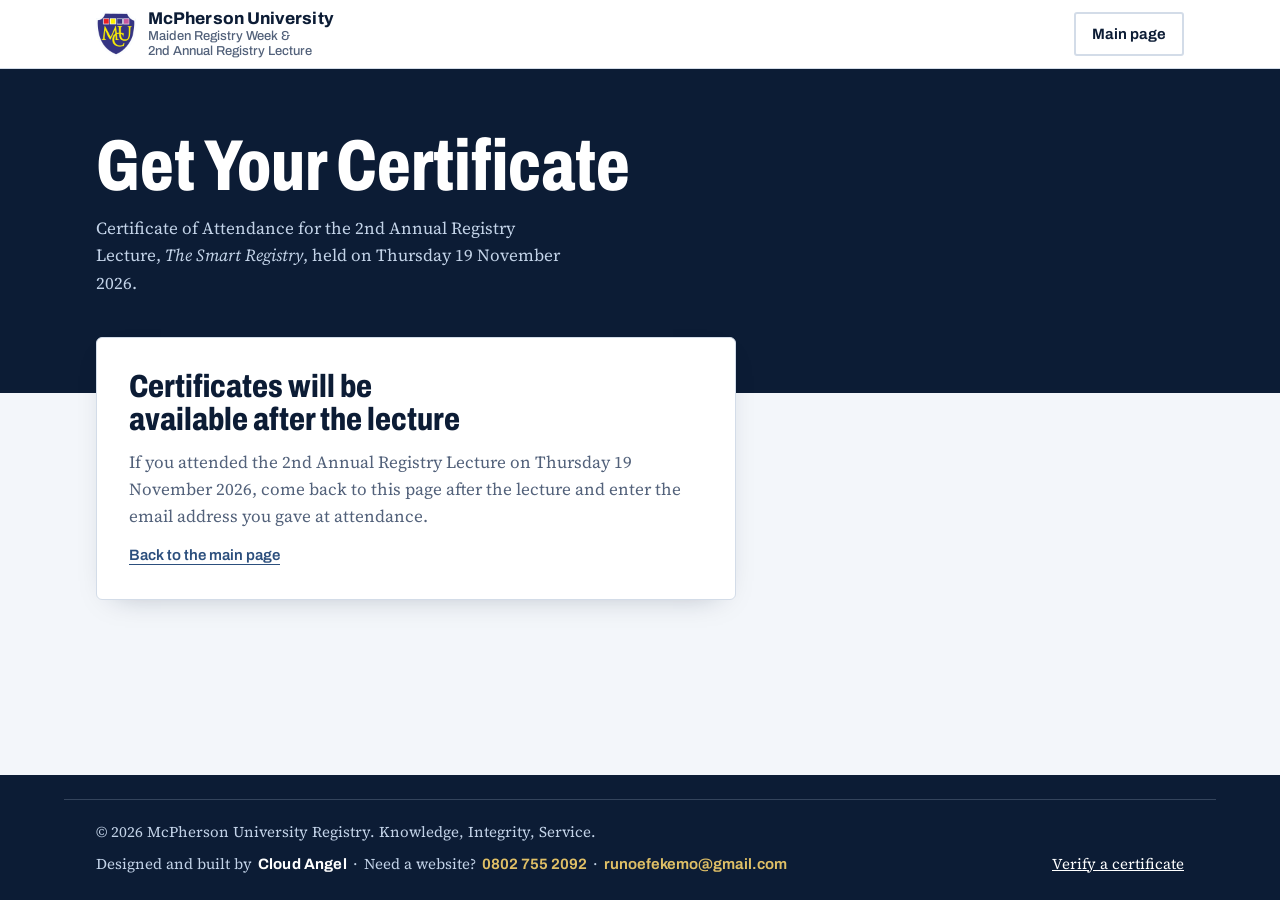
<file: certificate.html>
<!doctype html>
<html lang="en">
<head>
<meta charset="utf-8">
<meta name="viewport" content="width=device-width, initial-scale=1, viewport-fit=cover">
<title>Get Your Certificate | McPherson University Registry Lecture 2026</title>
<meta name="description" content="Download your certificate of attendance for the 2nd Annual Registry Lecture of McPherson University, 19 November 2026.">
<meta name="theme-color" content="#0C1C35">
<meta property="og:title" content="Get Your Certificate | McPherson University Registry Lecture 2026">
<meta property="og:description" content="Attendees of the 2nd Annual Registry Lecture can download their certificate of attendance here.">
<meta property="og:image" content="https://registry-program-mcpherson.vercel.app/assets/img/og-2.jpg">
<link rel="icon" href="assets/img/crest.png">
<link rel="preconnect" href="https://fonts.googleapis.com">
<link rel="preconnect" href="https://fonts.gstatic.com" crossorigin>
<link rel="stylesheet" href="https://fonts.googleapis.com/css2?family=Archivo:wdth,wght@62..125,400..900&family=Source+Serif+4:ital,opsz,wght@0,8..60,400..650;1,8..60,400..500&display=swap">
<link rel="stylesheet" href="styles.css?v=19">
</head>
<body class="cert-body">

<header class="site-header">
  <div class="wrap header-row">
    <a class="brand" href="./" aria-label="Back to the Registry Lecture main page">
      <img src="assets/img/crest.png" alt="" width="40" height="44">
      <span class="brand-text">
        <span class="brand-name">McPherson University</span>
        <span class="brand-sub">Maiden Registry Week &amp;<br>2nd Annual Registry Lecture</span>
      </span>
    </a>
    <a class="btn btn-line-dark btn-sm" href="./">Main page</a>
  </div>
</header>

<main class="cert-main">
  <section class="cert-hero">
    <div class="wrap">
      <h1>Get Your Certificate</h1>
      <p class="cert-lede">Certificate of Attendance for the 2nd Annual Registry Lecture, <em>The Smart Registry</em>, held on Thursday 19 November 2026.</p>
    </div>
  </section>

  <section class="wrap cert-panel">
    <div id="state-loading" class="cert-card">
      <p class="cert-status">Checking certificates…</p>
    </div>

    <div id="state-pending" class="cert-card" hidden>
      <h2>Certificates will be available after the lecture</h2>
      <p>If you attended the 2nd Annual Registry Lecture on Thursday 19 November 2026, come back to this page after the lecture and enter the email address you gave at attendance.</p>
      <a class="text-link" href="./">Back to the main page</a>
    </div>

    <form id="cert-form" class="cert-card" hidden novalidate>
      <h2>Find your certificate</h2>
      <p>Enter the email address you gave at attendance.</p>
      <label class="field-label" for="cert-email">Email address</label>
      <div class="field-row">
        <input id="cert-email" name="email" type="email" inputmode="email" autocomplete="email" required placeholder="you@example.com">
        <button class="btn btn-gold" type="submit" id="cert-submit">Find my certificate</button>
      </div>
      <p class="field-error" id="cert-error" role="alert" hidden></p>
    </form>

    <div id="state-found" class="cert-result" hidden>
      <div class="cert-result-head">
        <div>
          <p class="cert-found-label">Certificate found</p>
          <h2 id="found-name"></h2>
          <p class="cert-serial">Certificate No. <span id="found-serial"></span></p>
        </div>
        <div class="cert-actions">
          <button class="btn btn-gold" type="button" id="download-btn">Download PDF</button>
          <button class="text-link" type="button" id="another-btn">Use a different email</button>
        </div>
      </div>
      <div class="cert-preview"><canvas id="cert-canvas" aria-label="Preview of your certificate"></canvas></div>
      <p class="cert-help">Name spelt wrongly? Contact the Office of the Registrar at <strong>registrar@mcu.edu.ng</strong> or on WhatsApp (chats only) at <strong>+234 704 563 1138</strong>, quoting your certificate number.</p>
    </div>
  </section>
</main>

<footer class="site-footer cert-footer">
  <div class="wrap footer-base-row">
    <p>© 2026 McPherson University Registry. Knowledge, Integrity, Service.</p>
    <p class="credit">Designed and built by <span class="credit-name">Cloud Angel</span><span class="credit-sep" aria-hidden="true"> · </span><span class="credit-contact">Need a website? <a href="tel:+2348027552092">0802 755 2092</a><span class="credit-sep" aria-hidden="true"> · </span><a href="mailto:runoefekemo@gmail.com">runoefekemo@gmail.com</a></span></p>
    <p><a href="verify">Verify a certificate</a></p>
  </div>
</footer>

<script src="assets/vendor/qrcode.js"></script>
<script src="cert-render.js?v=1"></script>
<script src="cert-lookup.js?v=1"></script>
<script>
(function () {
  var SITE = "https://registry-program-mcpherson.vercel.app";
  function $(id) { return document.getElementById(id); }
  function show(id) { ["state-loading", "state-pending", "cert-form", "state-found"].forEach(function (s) { $(s).hidden = s !== id; }); }
  var current = null;

  MCULookup.loadDB().then(function (db) {
    show(db && db.status === "live" ? "cert-form" : "state-pending");
  });

  $("cert-form").addEventListener("submit", function (e) {
    e.preventDefault();
    var email = $("cert-email").value.trim(), err = $("cert-error"), btn = $("cert-submit");
    err.hidden = true;
    if (!/^[^\s@]+@[^\s@]+\.[^\s@]+$/.test(email)) {
      err.textContent = "Enter a full email address, like name@example.com.";
      err.hidden = false; $("cert-email").focus(); return;
    }
    btn.disabled = true; btn.textContent = "Searching…";
    MCULookup.lookup("email", email).then(function (res) {
      btn.disabled = false; btn.textContent = "Find my certificate";
      if (res.status === "pending") { show("state-pending"); return; }
      if (res.status !== "found") {
        err.innerHTML = "We couldn’t find a certificate for <strong></strong>. Check that it’s the same email you gave at attendance. If it still isn’t found, contact the Office of the Registrar at registrar@mcu.edu.ng.";
        err.querySelector("strong").textContent = email;
        err.hidden = false; return;
      }
      current = res.record;
      $("found-name").textContent = current.n;
      $("found-serial").textContent = current.s;
      show("state-found");
      return MCUCert.render($("cert-canvas"), {
        name: current.n, serial: current.s,
        verifyUrl: SITE + "/verify?id=" + encodeURIComponent(current.s)
      });
    }).catch(function () {
      btn.disabled = false; btn.textContent = "Find my certificate";
      err.textContent = "Something went wrong while searching. Check your connection and try again.";
      err.hidden = false;
    });
  });

  var pdfLib = null;
  function loadPdfLib() {
    if (window.jspdf) return Promise.resolve();
    if (!pdfLib) pdfLib = new Promise(function (res, rej) {
      var s = document.createElement("script"); s.src = "assets/vendor/jspdf.umd.min.js";
      s.onload = res; s.onerror = rej; document.head.appendChild(s);
    });
    return pdfLib;
  }
  $("download-btn").addEventListener("click", function () {
    if (!current) return;
    var b = this; b.disabled = true; b.textContent = "Preparing PDF…";
    loadPdfLib().then(function () {
      var safe = current.n.replace(/[^A-Za-z0-9]+/g, "-").replace(/^-|-$/g, "");
      MCUCert.toPdf($("cert-canvas"), "McU-Registry-Lecture-2026-Certificate-" + safe + ".pdf");
      b.disabled = false; b.textContent = "Download PDF";
    }).catch(function () {
      b.disabled = false; b.textContent = "Download PDF";
      alert("The PDF couldn’t be prepared. Check your connection and try again.");
    });
  });
  $("another-btn").addEventListener("click", function () {
    current = null; $("cert-email").value = ""; show("cert-form"); $("cert-email").focus();
  });
})();
</script>
</body>
</html>
</file>
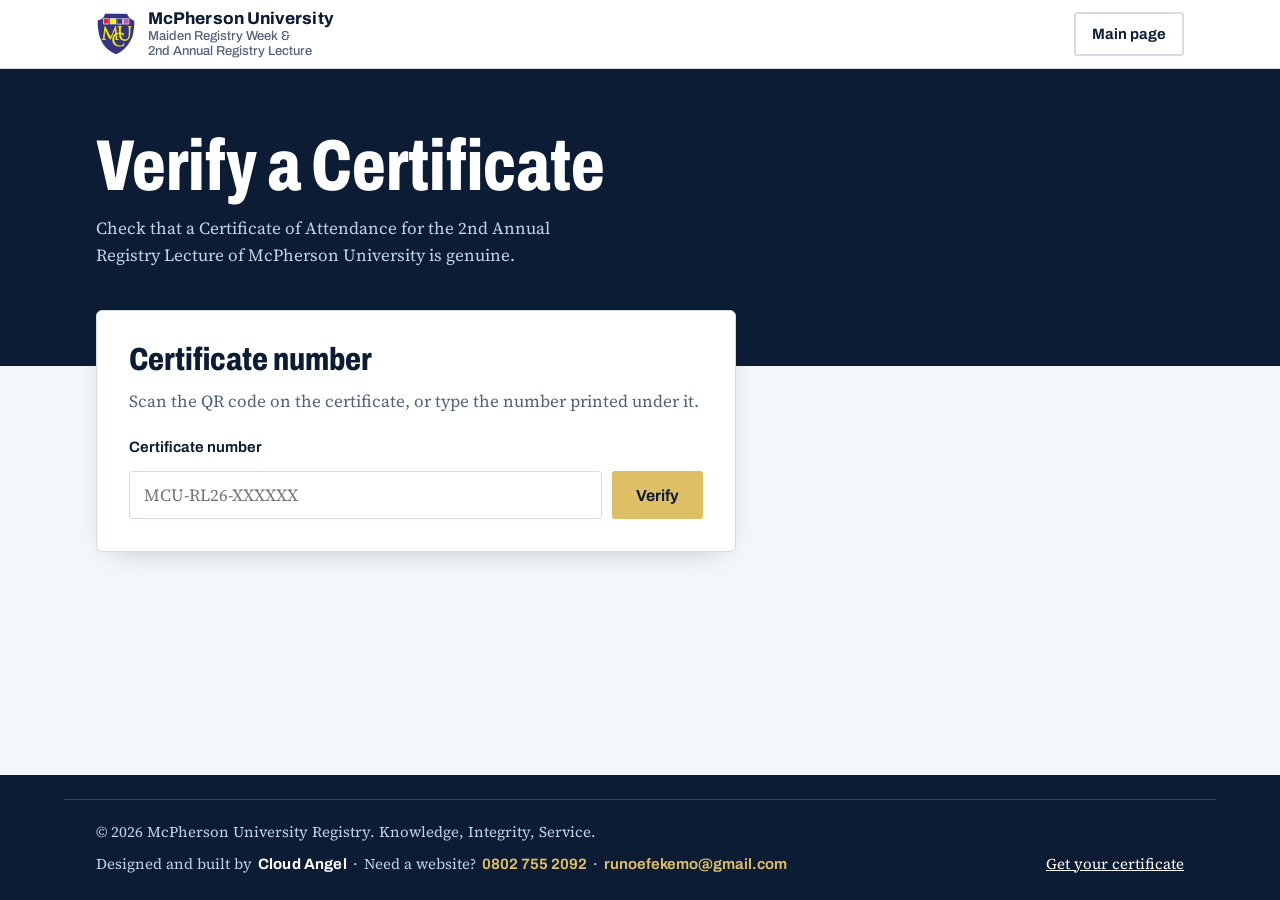
<file: verify.html>
<!doctype html>
<html lang="en">
<head>
<meta charset="utf-8">
<meta name="viewport" content="width=device-width, initial-scale=1, viewport-fit=cover">
<title>Verify a Certificate | McPherson University Registry Lecture 2026</title>
<meta name="description" content="Check that a McPherson University Registry Lecture certificate is genuine.">
<meta name="theme-color" content="#0C1C35">
<meta name="robots" content="noindex">
<link rel="icon" href="assets/img/crest.png">
<link rel="preconnect" href="https://fonts.googleapis.com">
<link rel="preconnect" href="https://fonts.gstatic.com" crossorigin>
<link rel="stylesheet" href="https://fonts.googleapis.com/css2?family=Archivo:wdth,wght@62..125,400..900&family=Source+Serif+4:ital,opsz,wght@0,8..60,400..650;1,8..60,400..500&display=swap">
<link rel="stylesheet" href="styles.css?v=19">
</head>
<body class="cert-body">

<header class="site-header">
  <div class="wrap header-row">
    <a class="brand" href="./" aria-label="Back to the Registry Lecture main page">
      <img src="assets/img/crest.png" alt="" width="40" height="44">
      <span class="brand-text">
        <span class="brand-name">McPherson University</span>
        <span class="brand-sub">Maiden Registry Week &amp;<br>2nd Annual Registry Lecture</span>
      </span>
    </a>
    <a class="btn btn-line-dark btn-sm" href="./">Main page</a>
  </div>
</header>

<main class="cert-main">
  <section class="cert-hero">
    <div class="wrap">
      <h1>Verify a Certificate</h1>
      <p class="cert-lede">Check that a Certificate of Attendance for the 2nd Annual Registry Lecture of McPherson University is genuine.</p>
    </div>
  </section>

  <section class="wrap cert-panel">
    <div id="v-result" class="verify-result" hidden aria-live="polite"></div>

    <form id="v-form" class="cert-card" novalidate>
      <h2>Certificate number</h2>
      <p>Scan the QR code on the certificate, or type the number printed under it.</p>
      <label class="field-label" for="v-serial">Certificate number</label>
      <div class="field-row">
        <input id="v-serial" name="id" type="text" autocomplete="off" autocapitalize="characters" spellcheck="false" placeholder="MCU-RL26-XXXXXX">
        <button class="btn btn-gold" type="submit" id="v-submit">Verify</button>
      </div>
    </form>
  </section>
</main>

<footer class="site-footer cert-footer">
  <div class="wrap footer-base-row">
    <p>© 2026 McPherson University Registry. Knowledge, Integrity, Service.</p>
    <p class="credit">Designed and built by <span class="credit-name">Cloud Angel</span><span class="credit-sep" aria-hidden="true"> · </span><span class="credit-contact">Need a website? <a href="tel:+2348027552092">0802 755 2092</a><span class="credit-sep" aria-hidden="true"> · </span><a href="mailto:runoefekemo@gmail.com">runoefekemo@gmail.com</a></span></p>
    <p><a href="certificate">Get your certificate</a></p>
  </div>
</footer>

<script src="cert-lookup.js?v=1"></script>
<script>
(function () {
  function $(id) { return document.getElementById(id); }
  var out = $("v-result"), btn = $("v-submit");

  function render(kind, serial, rec) {
    out.hidden = false; out.className = "verify-result is-" + kind;
    if (kind === "valid") {
      out.innerHTML = '<p class="verify-badge">Valid certificate</p><h2></h2><dl class="verify-dl">' +
        '<div><dt>Certificate</dt><dd>Certificate of Attendance</dd></div>' +
        '<div><dt>Event</dt><dd></dd></div><div><dt>Certificate No.</dt><dd></dd></div>' +
        '<div><dt>Issued by</dt><dd>Office of the Registrar, McPherson University</dd></div></dl>';
      out.querySelector("h2").textContent = rec.n;
      var dds = out.querySelectorAll("dd");
      dds[1].textContent = rec.e; dds[2].textContent = rec.s;
    } else if (kind === "pending") {
      out.innerHTML = "<p class=\"verify-badge\">Not issued yet</p><p>Certificates for the 2nd Annual Registry Lecture have not been issued yet. They become available after the lecture on 19 November 2026.</p>";
    } else {
      out.innerHTML = '<p class="verify-badge">No certificate found</p><p>No certificate matches <strong></strong>. Check the number and try again. If you believe this certificate is genuine, contact the Office of the Registrar at registrar@mcu.edu.ng.</p>';
      out.querySelector("strong").textContent = serial;
    }
  }

  function check(serial) {
    serial = String(serial || "").trim().toUpperCase().replace(/\s+/g, "");
    if (!serial) return;
    $("v-serial").value = serial;
    btn.disabled = true; btn.textContent = "Checking…";
    MCULookup.lookup("serial", serial).then(function (res) {
      btn.disabled = false; btn.textContent = "Verify";
      render(res.status === "found" ? "valid" : res.status === "pending" ? "pending" : "invalid", serial, res.record);
    }).catch(function () {
      btn.disabled = false; btn.textContent = "Verify";
      render("invalid", serial);
    });
  }

  $("v-form").addEventListener("submit", function (e) { e.preventDefault(); check($("v-serial").value); });
  var id = new URLSearchParams(location.search).get("id");
  if (id) check(id);
})();
</script>
</body>
</html>
</file>
<file: styles.css>
/* Layout concept: an order-of-proceedings card. Navy bands for the lecture and the week,
   pale paper bands for reading; one bold device, the "19" date plate on the week strip. */
:root {
  color-scheme: light;
  /* palette: McPherson logo + registry dummy site */
  --ink: #0C1C35;
  --navy: #15294A;
  --navy-3: #1F3C64;
  --steel: #2C4F7D;
  --sky: #C3D3E8;
  --mist: #E2EAF4;
  --paper: #F3F6FA;
  --white: #FFFFFF;
  --gold: #DFBF66;
  --gold-deep: #8C6A1F;
  --text: #14223A;
  --muted: #52617A;
  --line: #D3DCE8;
  --line-dark: rgba(195, 211, 232, 0.22);
  /* crest squares */
  --c-red: #E2232A;
  --c-yellow: #FFE600;
  --c-indigo: #36347F;
  --c-magenta: #C455A0;

  --f-display: "Archivo", "Arial Narrow", "Helvetica Neue", Arial, sans-serif;
  --f-body: "Source Serif 4", Georgia, "Times New Roman", serif;

  --wrap: 72rem;
  --gutter: max(16px, env(safe-area-inset-left, 0px));
  --gutter-r: max(16px, env(safe-area-inset-right, 0px));
}

*, *::before, *::after { box-sizing: border-box; }
[hidden] { display: none !important; }
html { scroll-behavior: smooth; scroll-padding-top: 5rem; -webkit-text-size-adjust: 100%; }
@media (prefers-reduced-motion: reduce) { html { scroll-behavior: auto; } }
body {
  margin: 0;
  background: var(--paper);
  color: var(--text);
  font-family: var(--f-body);
  font-size: 1.0625rem;
  line-height: 1.6;
  font-optical-sizing: auto;
}
img { max-width: 100%; height: auto; display: block; }
h1, h2, h3 { margin: 0; text-wrap: balance; }
p { margin: 0; }
a { color: inherit; }
:focus-visible { outline: 3px solid var(--gold); outline-offset: 3px; border-radius: 2px; }

.sr { position: absolute; width: 1px; height: 1px; overflow: hidden; clip: rect(0 0 0 0); white-space: nowrap; }
.skip { position: absolute; left: -999px; top: 0; z-index: 100; background: var(--gold); color: var(--ink); padding: .5rem 1rem; font-family: var(--f-display); font-weight: 700; }
.skip:focus { left: 1rem; top: 1rem; }

.wrap {
  max-width: var(--wrap);
  margin-inline: auto;
  padding-left: var(--gutter);
  padding-right: var(--gutter-r);
}
@media (min-width: 720px) { :root { --gutter: max(32px, env(safe-area-inset-left, 0px)); --gutter-r: max(32px, env(safe-area-inset-right, 0px)); } }

/* ---------- buttons & links ---------- */
.btn {
  display: inline-flex; align-items: center; justify-content: center;
  min-height: 3rem; padding: .75rem 1.375rem;
  font-family: var(--f-display); font-weight: 650; font-size: 1rem; font-stretch: 100%;
  text-decoration: none; border-radius: 3px; border: 2px solid transparent;
  transition: background-color .15s, color .15s, border-color .15s;
}
.btn-sm { min-height: 2.5rem; padding: .5rem 1rem; font-size: .9375rem; }
.btn-gold { background: var(--gold); color: var(--ink); }
.btn-gold:hover { background: #EBCF80; }
.btn-line { border-color: rgba(195, 211, 232, .5); color: var(--white); }
.btn-line:hover { border-color: var(--white); }
.btn-navy { background: var(--ink); color: var(--white); }
.btn-navy:hover { background: var(--navy-3); }
.text-link {
  font-family: var(--f-display); font-weight: 600; font-size: .9375rem;
  color: var(--steel); text-decoration: underline; text-decoration-thickness: 1px; text-underline-offset: 4px;
  background: none; border: 0; padding: 0; cursor: pointer;
}
.text-link:hover { color: var(--ink); text-decoration-thickness: 2px; }

/* ---------- header ---------- */
body::before { content: ""; position: fixed; inset: 0 0 auto; height: env(safe-area-inset-top, 0px); z-index: 60; background: var(--white); }
.site-header {
  position: sticky; top: env(safe-area-inset-top, 0px); z-index: 50;
  background: var(--white); border-bottom: 1px solid var(--line);
}
.header-row { display: flex; align-items: center; gap: 1.5rem; min-height: 4.25rem; }
.brand { display: flex; align-items: center; gap: .75rem; text-decoration: none; margin-right: auto; min-width: 0; }
.brand img { width: 40px; height: auto; flex: none; }
.brand-text { display: flex; flex-direction: column; line-height: 1.15; min-width: 0; }
.brand-name { font-family: var(--f-display); font-weight: 750; font-size: 1.0625rem; color: var(--ink); letter-spacing: .005em; }
.brand-sub { font-family: var(--f-display); font-size: .8125rem; color: var(--muted); font-weight: 500; }
.nav { display: flex; gap: 1.5rem; }
.nav a { font-family: var(--f-display); font-weight: 550; font-size: .9375rem; color: var(--text); text-decoration: none; padding-block: .5rem; }
.nav a:hover { color: var(--steel); box-shadow: inset 0 -2px 0 var(--gold); }
.header-actions { display: flex; align-items: center; gap: .5rem; }
.menu-btn { display: none; width: 2.75rem; height: 2.75rem; border: 1px solid var(--line); background: var(--white); border-radius: 3px; cursor: pointer; }
.bars, .bars::before, .bars::after { display: block; width: 18px; height: 2px; background: var(--ink); margin: 0 auto; position: relative; transition: transform .2s; }
.bars::before, .bars::after { content: ""; position: absolute; left: 0; }
.bars::before { top: -6px; } .bars::after { top: 6px; }
.menu-btn[aria-expanded="true"] .bars { background: transparent; }
.menu-btn[aria-expanded="true"] .bars::before { transform: translateY(6px) rotate(45deg); }
.menu-btn[aria-expanded="true"] .bars::after { transform: translateY(-6px) rotate(-45deg); }

@media (max-width: 1360px) {
  .menu-btn { display: block; }
  .nav {
    display: none; position: absolute; left: 0; right: 0; top: 100%;
    flex-direction: column; gap: 0; background: var(--white); border-bottom: 1px solid var(--line);
    padding: .5rem var(--gutter-r) 1rem var(--gutter);
  }
  .nav.is-open { display: flex; }
  .nav a { padding-block: .75rem; border-bottom: 1px solid var(--mist); font-size: 1.0625rem; }
}
@media (max-width: 420px) { .brand-sub { display: none; } }

/* ---------- hero ---------- */
.hero { background: var(--ink); color: var(--white); padding-block: clamp(2.5rem, 6vw, 5rem) 0; }
.hero-grid { display: grid; grid-template-columns: minmax(0, 1.45fr) minmax(0, 1fr); gap: clamp(2rem, 5vw, 4.5rem); align-items: start; }
.hero-copy { min-width: 0; }
.kicker { display: flex; align-items: center; gap: .75rem; font-family: var(--f-display); font-weight: 550; font-size: .9375rem; color: var(--sky); }
.squares { display: inline-flex; gap: 3px; }
.squares i { display: block; width: 11px; height: 11px; outline: 2px solid var(--white); outline-offset: -1px; }
.squares i:nth-child(1) { background: var(--c-red); }
.squares i:nth-child(2) { background: var(--c-yellow); }
.squares i:nth-child(3) { background: var(--c-indigo); }
.squares i:nth-child(4) { background: var(--c-magenta); }
.hero-event { margin-top: 2rem; font-family: var(--f-display); font-weight: 650; font-stretch: 100%; font-size: clamp(1.125rem, 2vw, 1.375rem); color: var(--gold); }
.hero-title {
  margin-top: .5rem;
  font-family: var(--f-display); font-weight: 800; font-stretch: 68%;
  font-size: clamp(3.5rem, 10.5vw, 8.25rem); line-height: .88; letter-spacing: -.01em;
}
.hero-sub { margin-top: 1.25rem; font-style: italic; font-size: clamp(1.25rem, 2.4vw, 1.625rem); line-height: 1.3; color: var(--mist); max-width: 30ch; }
.hero-lede { margin-top: 1.5rem; color: var(--sky); max-width: 52ch; }
.hero-ctas { margin-top: 2rem; display: flex; flex-wrap: wrap; gap: .75rem; }

.date-plate {
  background: var(--navy); border: 1px solid var(--line-dark); border-radius: 4px;
  padding: clamp(1.5rem, 3vw, 2.25rem); min-width: 0;
}
.plate-day { font-family: var(--f-display); font-weight: 600; font-size: 1.125rem; color: var(--sky); }
.plate-date { display: flex; align-items: flex-end; gap: .875rem; margin-top: .25rem; }
.plate-num {
  font-family: var(--f-display); font-weight: 850; font-stretch: 72%;
  font-size: clamp(7rem, 15vw, 10.5rem); line-height: .78; color: var(--gold);
  font-variant-numeric: lining-nums; letter-spacing: -.02em;
}
.plate-month { font-family: var(--f-display); font-weight: 700; font-stretch: 85%; font-size: clamp(1.375rem, 2.6vw, 1.75rem); line-height: 1.05; padding-bottom: .25rem; }
.plate-time { margin-top: 1rem; font-family: var(--f-display); font-weight: 600; font-size: 1.125rem; color: var(--white); }

.week-strip { list-style: none; margin: 1.5rem 0 0; padding: 0; display: grid; grid-template-columns: repeat(5, 1fr); gap: 4px; }
.week-strip li {
  display: flex; flex-direction: column; align-items: center; padding: 0;
  border: 1px solid var(--line-dark); border-radius: 2px; transition: border-color .2s, background-color .2s;
  font-family: var(--f-display); font-weight: 750; font-size: 1.25rem; font-stretch: 85%; color: var(--sky);
  font-variant-numeric: tabular-nums;
}
.week-strip li span { font-size: .75rem; font-weight: 550; font-stretch: 100%; color: var(--sky); opacity: .8; }
.week-strip li.is-lecture { background: var(--gold); border-color: var(--gold); color: var(--ink); }
.week-strip li.is-lecture span { color: var(--ink); opacity: 1; }
.strip-note { margin-top: .625rem; font-size: .875rem; color: var(--sky); line-height: 1.45; }

.countdown { margin-top: 1.5rem; padding-top: 1.25rem; border-top: 1px solid var(--line-dark); }
.cd-cells { display: grid; grid-template-columns: repeat(4, 1fr); gap: .5rem; }
.cd-cells div { display: flex; flex-direction: column; }
.cd-cells b { font-family: var(--f-display); font-weight: 750; font-stretch: 80%; font-size: clamp(1.75rem, 3.4vw, 2.375rem); line-height: 1; font-variant-numeric: tabular-nums; color: var(--white); }
.cd-cells span { font-family: var(--f-display); font-size: .8125rem; color: var(--sky); margin-top: .25rem; }
.cd-label { margin-top: .75rem; font-size: .9375rem; color: var(--sky); }
.countdown.is-done .cd-cells { display: none; }
.countdown.is-done .cd-label { margin-top: 0; color: var(--white); font-size: 1rem; }

.hero-stats {
  margin: clamp(2.5rem, 5vw, 4rem) 0 0; padding-block: 1.75rem 2rem;
  border-top: 1px solid var(--line-dark);
  display: grid; grid-template-columns: repeat(4, minmax(0, 1fr)); gap: 1.5rem;
}
.stat { min-width: 0; display: grid; gap: .5rem; align-content: start; }
.stat-value { font-family: var(--f-display); font-weight: 800; font-stretch: 72%; font-size: clamp(2.5rem, 5vw, 3.75rem); line-height: .9; color: var(--gold); font-variant-numeric: lining-nums; }
.stat dd { margin: 0; display: grid; gap: .125rem; }
.stat-label { font-family: var(--f-display); font-weight: 650; font-size: 1rem; color: var(--white); }
.stat-note { font-size: .9375rem; color: var(--sky); line-height: 1.4; }

@media (max-width: 860px) {
  .hero-grid { grid-template-columns: minmax(0, 1fr); }
  .hero-stats { grid-template-columns: repeat(2, minmax(0, 1fr)); row-gap: 2rem; }
}

/* ---------- sections ---------- */
.section { padding-block: clamp(3.5rem, 8vw, 6rem); }
.section-head { display: grid; grid-template-columns: minmax(0, 1fr) minmax(0, 1fr); gap: 1rem 3rem; align-items: end; margin-bottom: clamp(2rem, 4vw, 3rem); }
.section h2 { font-family: var(--f-display); font-weight: 800; font-stretch: 72%; font-size: clamp(2.25rem, 5vw, 3.5rem); line-height: .95; color: var(--ink); }
.section-head p { color: var(--muted); max-width: 46ch; }
@media (max-width: 760px) { .section-head { grid-template-columns: minmax(0, 1fr); } }

/* ---------- speakers ---------- */
.speakers { background: var(--paper); }
.speaker-list { display: grid; grid-template-columns: repeat(5, minmax(0, 1fr)); gap: clamp(1rem, 2vw, 1.5rem); }
.speaker { display: flex; flex-direction: column; gap: 1rem; min-width: 0; }
.speaker-body { min-width: 0; }
.speaker-photo { margin: 0; background: var(--mist); overflow: hidden; border-radius: 2px; }
.speaker-photo img { width: 100%; aspect-ratio: 4 / 5; object-fit: cover; object-position: 50% 20%; }
.speaker-role { font-family: var(--f-display); font-weight: 650; font-size: .9375rem; color: var(--gold-deep); }
.speaker h3 { margin-top: .375rem; font-family: var(--f-body); font-weight: 600; font-size: 1.1875rem; line-height: 1.25; color: var(--ink); }
.speaker-pn { margin-top: .25rem; font-family: var(--f-display); font-size: .8125rem; font-weight: 550; color: var(--muted); letter-spacing: .02em; }
.speaker-title { margin-top: .5rem; color: var(--text); font-size: .9375rem; line-height: 1.45; }
.bio { margin-top: .75rem; font-size: .9375rem; }
.bio-pending { color: var(--muted); font-style: italic; }
@media (max-width: 1100px) { .speaker-list { grid-template-columns: repeat(3, minmax(0, 1fr)); row-gap: 2.5rem; } }
@media (max-width: 700px) {
  .speaker-list { grid-template-columns: minmax(0, 1fr); row-gap: 1.75rem; }
  .speaker { display: grid; grid-template-columns: 104px minmax(0, 1fr); gap: 1rem; align-items: start; }
}

/* ---------- theme ---------- */
.theme { background: var(--white); }
.theme-grid { display: grid; grid-template-columns: minmax(0, 1fr) minmax(0, 1.1fr); gap: clamp(2rem, 6vw, 5rem); }
.theme-quote { margin-block: 1.5rem; font-style: italic; font-size: clamp(1.25rem, 2.2vw, 1.5rem); line-height: 1.35; color: var(--steel); }
.theme-intro > p:last-child { color: var(--text); max-width: 54ch; }
.pillars { display: grid; gap: 0; align-content: start; }
.pillars article { padding-block: 1.5rem; border-top: 1px solid var(--line); display: grid; grid-template-columns: 11rem minmax(0, 1fr); gap: 1rem; }
.pillars article:last-child { border-bottom: 1px solid var(--line); }
.pillars h3 { font-family: var(--f-display); font-weight: 750; font-stretch: 85%; font-size: 1.375rem; color: var(--ink); line-height: 1.2; }
.pillars p { color: var(--text); font-size: 1rem; }
@media (max-width: 860px) {
  .theme-grid { grid-template-columns: minmax(0, 1fr); }
}
@media (max-width: 520px) { .pillars article { grid-template-columns: minmax(0, 1fr); gap: .375rem; } }

/* ---------- maiden lecture + gallery ---------- */
.maiden { background: var(--navy); color: var(--white); }
.maiden h2 { color: var(--white); }
.maiden-head { display: grid; grid-template-columns: minmax(0, 1fr) auto; gap: 1.5rem 3rem; align-items: end; margin-bottom: clamp(1.75rem, 4vw, 2.5rem); }
.maiden-kicker { font-family: var(--f-display); font-weight: 650; font-size: .9375rem; color: var(--gold); margin-bottom: .5rem; }
.maiden-theme { margin-top: 1rem; font-style: italic; font-size: clamp(1.125rem, 2vw, 1.375rem); line-height: 1.35; color: var(--mist); max-width: 40ch; }
.maiden-meta { margin-top: .625rem; font-family: var(--f-display); font-size: .9375rem; color: var(--sky); }
.maiden-link {
  display: flex; align-items: center; gap: 1rem; text-decoration: none;
  padding: 1rem 1.5rem 1rem 1rem; border: 1px solid var(--line-dark); border-radius: 4px; background: var(--ink);
  transition: border-color .15s;
}
.maiden-link:hover { border-color: var(--gold); }
.play { width: 3.25rem; height: 3.25rem; flex: none; border-radius: 50%; background: var(--gold); position: relative; }
.play::after { content: ""; position: absolute; left: 54%; top: 50%; transform: translate(-50%, -50%); border-style: solid; border-width: .5rem 0 .5rem .8rem; border-color: transparent transparent transparent var(--ink); }
.maiden-link-text { display: flex; flex-direction: column; }
.maiden-link-title { font-family: var(--f-display); font-weight: 700; font-size: 1.0625rem; color: var(--white); }
.maiden-link-sub { font-family: var(--f-display); font-size: .875rem; color: var(--sky); }

.gallery { display: grid; grid-template-columns: repeat(4, minmax(0, 1fr)); grid-auto-rows: clamp(9rem, 15vw, 13rem); gap: .5rem; }
.g-item { position: relative; padding: 0; border: 0; background: var(--ink); cursor: zoom-in; overflow: hidden; border-radius: 2px; }
.g-item.is-lead { grid-column: span 2; grid-row: span 2; }
.g-item img { width: 100%; height: 100%; object-fit: cover; transition: transform .35s ease, opacity .2s; }
.g-item:hover img { transform: scale(1.03); }
.g-item:focus-visible { outline-offset: 2px; }
.album-row { margin-top: 1.25rem; display: flex; justify-content: flex-end; }
.album-link { display: inline-flex; align-items: baseline; flex-wrap: wrap; gap: .25rem .75rem; text-decoration: none; font-family: var(--f-display); }
.al-title { color: var(--white); font-weight: 650; font-size: 1.0625rem; text-decoration: underline; text-decoration-color: var(--gold); text-decoration-thickness: 2px; text-underline-offset: 5px; }
.al-sub { color: var(--sky); font-weight: 500; font-size: .875rem; }
.album-link:hover .al-title { color: var(--gold); }
@media (max-width: 760px) {
  .maiden-head { grid-template-columns: minmax(0, 1fr); align-items: start; }
  .maiden-link { justify-self: start; }
  .gallery { grid-template-columns: repeat(2, minmax(0, 1fr)); grid-auto-rows: 8.5rem; gap: .375rem; }
  .g-item.is-lead { grid-column: span 2; grid-row: span 2; }
  .album-row { justify-content: flex-start; }
}
@media (prefers-reduced-motion: reduce) { .g-item img { transition: none; } .g-item:hover img { transform: none; } }

/* ---------- attend ---------- */
.attend { background: var(--paper); }
.attend-grid { display: grid; grid-template-columns: minmax(0, 1.4fr) minmax(0, 1fr); gap: clamp(2rem, 5vw, 4rem); align-items: start; }
.attend-modes { display: grid; gap: 0; min-width: 0; }
.attend-modes h2 { margin-bottom: 2rem; }
.mode { padding-block: 1.5rem; border-top: 1px solid var(--line); display: grid; gap: .625rem; justify-items: start; }
.mode:last-child { border-bottom: 1px solid var(--line); }
.mode h3 { font-family: var(--f-display); font-weight: 750; font-stretch: 85%; font-size: 1.5rem; color: var(--ink); }
.mode p { max-width: 54ch; }
.register-card {
  background: var(--white); border: 1px solid var(--line); border-radius: 4px;
  padding: clamp(1.5rem, 3vw, 2rem); display: grid; gap: 1rem; justify-items: start; min-width: 0;
}
.register-card h3 { font-family: var(--f-display); font-weight: 800; font-stretch: 75%; font-size: 2rem; line-height: 1; color: var(--ink); }
.register-card > p { color: var(--muted); font-size: 1rem; }
.qr { width: 168px; height: 168px; padding: 8px; background: var(--white); border: 1px solid var(--line); }
.cal-links { display: grid; gap: .625rem; margin-top: .5rem; padding-top: 1rem; border-top: 1px solid var(--line); width: 100%; }
@media (max-width: 860px) { .attend-grid { grid-template-columns: minmax(0, 1fr); } }

/* ---------- directions ---------- */
.directions { background: var(--white); }
.address-row {
  display: flex; flex-wrap: wrap; align-items: center; justify-content: space-between; gap: 1rem 2rem;
  padding-block: 1.5rem; border-block: 1px solid var(--line); margin-bottom: 2rem;
}
.address-row > div { min-width: 0; }
.address-label { font-family: var(--f-display); font-weight: 650; font-size: .875rem; color: var(--gold-deep); }
.address { margin-top: .25rem; font-family: var(--f-display); font-weight: 700; font-stretch: 88%; font-size: clamp(1.25rem, 2.6vw, 1.75rem); line-height: 1.2; color: var(--ink); }

.route-tabs { display: none; }
.routes.is-tabbed .route-tabs { display: flex; gap: .25rem; border-bottom: 2px solid var(--line); margin-bottom: 2rem; overflow-x: auto; scrollbar-width: none; }
.route-tab {
  flex: none; background: none; border: 0; cursor: pointer;
  font-family: var(--f-display); font-weight: 650; font-size: 1.0625rem; color: var(--muted);
  padding: .75rem 1.125rem; margin-bottom: -2px; border-bottom: 3px solid transparent;
}
.route-tab:hover { color: var(--ink); }
.route-tab[aria-selected="true"] { color: var(--ink); border-bottom-color: var(--gold); }
.route-tab:focus-visible { outline-offset: -3px; }

.route-panel + .route-panel { margin-top: 3rem; }
.routes.is-tabbed .route-panel + .route-panel { margin-top: 0; }
.route-heading { font-family: var(--f-display); font-weight: 800; font-stretch: 75%; font-size: 1.75rem; color: var(--ink); margin-bottom: 1.5rem; }
.routes.is-tabbed .route-heading { position: absolute; width: 1px; height: 1px; overflow: hidden; clip: rect(0 0 0 0); }
.route-modes { display: grid; grid-template-columns: repeat(2, minmax(0, 1fr)); gap: 1.5rem; }
.route-mode { background: var(--paper); border-radius: 4px; padding: clamp(1.25rem, 3vw, 2rem); min-width: 0; }
.route-mode h4 { margin: 0 0 1.25rem; font-family: var(--f-display); font-weight: 750; font-stretch: 85%; font-size: 1.375rem; color: var(--ink); }
.steps { list-style: none; margin: 0; padding: 0; counter-reset: step; display: grid; gap: 1.125rem; }
.steps li { counter-increment: step; display: grid; grid-template-columns: 2rem minmax(0, 1fr); gap: .875rem; font-size: 1rem; line-height: 1.5; position: relative; }
.steps li::before {
  content: counter(step); width: 2rem; height: 2rem; border-radius: 50%;
  display: grid; place-items: center; background: var(--ink); color: var(--white);
  font-family: var(--f-display); font-weight: 700; font-size: .875rem; font-variant-numeric: tabular-nums;
}
.steps li:not(:last-child)::after { content: ""; position: absolute; left: calc(1rem - 1px); top: 2.25rem; bottom: -1rem; width: 2px; background: var(--line); }
.steps li > * { min-width: 0; }
@media (max-width: 760px) { .route-modes { grid-template-columns: minmax(0, 1fr); } .route-tab { flex: 1 1 0; padding-inline: .25rem; font-size: .9375rem; } }

/* ---------- contact ---------- */
.contact { background: var(--paper); }
.contact-row { display: grid; grid-template-columns: minmax(0, 1fr) minmax(0, 1fr); gap: 2rem 3rem; align-items: end; }
.contact-lede { margin-top: 1rem; color: var(--muted); max-width: 46ch; }
.email-block { border-top: 3px solid var(--ink); padding-top: 1.25rem; min-width: 0; }
.contact-role { font-family: var(--f-display); font-weight: 650; font-size: .875rem; color: var(--gold-deep); }
.email-value { margin-top: .375rem; font-family: var(--f-display); font-weight: 700; font-stretch: 85%; font-size: clamp(1.5rem, 3.5vw, 2.25rem); color: var(--ink); overflow-wrap: anywhere; user-select: all; }
.contact-actions { margin-top: .75rem; display: flex; flex-wrap: wrap; gap: 1.25rem; }
@media (max-width: 760px) { .contact-row { grid-template-columns: minmax(0, 1fr); } }

/* ---------- footer ---------- */
.site-footer { background: var(--ink); color: var(--sky); padding-block: 3rem 1.5rem; font-size: .9375rem; }
.footer-grid { display: grid; grid-template-columns: minmax(0, 1.3fr) minmax(0, 1fr) auto; gap: 2rem; align-items: start; }
.footer-brand { display: flex; gap: 1rem; align-items: flex-start; }
.footer-brand img { width: 56px; flex: none; }
.footer-name { font-family: var(--f-display); font-weight: 750; color: var(--white); font-size: 1.125rem; }
.footer-motto { font-style: italic; color: var(--mist); font-size: 1.125rem; line-height: 1.4; max-width: 24ch; }
.footer-links { display: grid; gap: .5rem; }
.footer-links a { font-family: var(--f-display); font-weight: 550; color: var(--white); text-decoration: none; }
.footer-links a:hover { color: var(--gold); }
.footer-base { margin-top: 2.5rem; font-size: .8125rem; }
.footer-base-row { display: flex; flex-wrap: wrap; justify-content: space-between; gap: .5rem 2rem; padding-top: 1.25rem; border-top: 1px solid var(--line-dark); }
.credit { color: var(--sky); }
.credit-name { font-family: var(--f-display); font-weight: 700; color: var(--white); letter-spacing: .01em; }
@media (max-width: 760px) { .footer-grid { grid-template-columns: minmax(0, 1fr); } }

/* ---------- registry dropdown ---------- */
.dd { position: relative; display: flex; }
.dd-btn {
  display: inline-flex; align-items: center; gap: .375rem; background: none; border: 0; cursor: pointer; padding: .5rem 0;
  font-family: var(--f-display); font-weight: 550; font-size: .9375rem; color: var(--text);
}
.dd-btn:hover { color: var(--steel); }
.caret { width: .45rem; height: .45rem; border-right: 2px solid currentColor; border-bottom: 2px solid currentColor; transform: translateY(-2px) rotate(45deg); transition: transform .15s; }
.dd.is-open .caret { transform: translateY(1px) rotate(-135deg); }
.dd-menu {
  display: none; position: absolute; top: calc(100% + .75rem); left: -1rem; z-index: 60; min-width: 17rem;
  background: var(--white); border: 1px solid var(--line); border-top: 3px solid var(--gold); border-radius: 0 0 4px 4px;
  box-shadow: 0 12px 28px rgba(12, 28, 53, .14); padding: .375rem;
}
.dd.is-open .dd-menu { display: grid; }
.nav .dd-menu a { display: grid; gap: .125rem; padding: .75rem .875rem; border-radius: 3px; font-weight: 650; color: var(--ink); }
.nav .dd-menu a span { font-family: var(--f-body); font-weight: 400; font-size: .875rem; color: var(--muted); }
.nav .dd-menu a:hover { background: var(--paper); box-shadow: none; color: var(--steel); }
@media (max-width: 1360px) {
  .dd { flex-direction: column; border-bottom: 1px solid var(--mist); }
  .dd-btn { justify-content: space-between; padding-block: .75rem; font-size: 1.0625rem; width: 100%; }
  .dd-menu { position: static; min-width: 0; box-shadow: none; border: 0; border-left: 3px solid var(--gold); border-radius: 0; padding: 0 0 .5rem .75rem; margin-bottom: .5rem; }
  .nav .dd-menu a { border-bottom: 0; padding: .5rem .5rem; }
}

/* ---------- speaker links & bios ---------- */
.ext { width: .7em; height: .7em; margin-left: .3em; vertical-align: .05em; flex: none; }
.name-link { color: inherit; text-decoration: underline; text-decoration-color: var(--gold); text-decoration-thickness: 2px; text-underline-offset: 4px; }
.name-link:hover { color: var(--steel); text-decoration-color: var(--steel); }
.bio-excerpt { display: -webkit-box; -webkit-line-clamp: 4; -webkit-box-orient: vertical; overflow: hidden; color: var(--text); }
.bio-open { margin-top: .625rem; }

.bio-dialog {
  width: min(46rem, calc(100vw - 2rem)); max-height: calc(100dvh - 2rem); padding: 0; border: 0; border-radius: 6px;
  background: var(--white); color: var(--text); box-shadow: 0 24px 60px rgba(12, 28, 53, .35);
}
.bio-dialog::backdrop { background: rgba(12, 28, 53, .72); }
.bio-dialog-inner { position: relative; padding: clamp(1.5rem, 4vw, 2.5rem); max-height: calc(100dvh - 2rem); overflow-y: auto; }
.bio-close {
  position: absolute; top: .75rem; right: .75rem; width: 2.75rem; height: 2.75rem; border-radius: 50%;
  border: 1px solid var(--line); background: var(--white); cursor: pointer;
}
.bio-close span, .bio-close span::before { position: absolute; left: 50%; top: 50%; width: 16px; height: 2px; background: var(--ink); transform: translate(-50%, -50%) rotate(45deg); }
.bio-close span::before { content: ""; transform: translate(-50%, -50%) rotate(90deg); }
.bio-close:hover { background: var(--paper); }
.bio-head { display: grid; grid-template-columns: 9rem minmax(0, 1fr); gap: 1.5rem; align-items: start; padding-right: 2.5rem; padding-bottom: 1.5rem; border-bottom: 1px solid var(--line); }
.bio-photo { width: 100%; aspect-ratio: 4 / 5; object-fit: cover; border-radius: 2px; }
.bio-head h2 { margin-top: .375rem; font-family: var(--f-body); font-weight: 600; font-size: clamp(1.5rem, 3vw, 1.875rem); line-height: 1.2; color: var(--ink); }
.bio-links { margin-top: .875rem; display: flex; flex-wrap: wrap; gap: .5rem 1.25rem; }
.bio-text { margin-top: 1.5rem; display: grid; gap: 1rem; max-width: 64ch; }
.bio-text p { font-size: 1.0625rem; line-height: 1.65; }
.bio-links a { display: inline-flex; align-items: center; white-space: nowrap; }
@media (max-width: 560px) {
  .bio-head { grid-template-columns: minmax(0, 1fr); gap: 1rem; padding-right: 0; }
  .bio-photo { width: 5.5rem; }
}

/* ---------- committee, tagline, dropdown button item ---------- */
.nav .dd-menu .dd-item {
  display: grid; gap: .125rem; text-align: left; width: 100%; padding: .75rem .875rem; border: 0; border-radius: 3px; background: none; cursor: pointer;
  font-family: var(--f-display); font-weight: 650; font-size: .9375rem; color: var(--ink);
}
.nav .dd-menu .dd-item span { font-family: var(--f-body); font-weight: 400; font-size: .875rem; color: var(--muted); }
.nav .dd-menu .dd-item:hover { background: var(--paper); color: var(--steel); }
@media (max-width: 1360px) { .nav .dd-menu .dd-item { padding: .5rem; font-size: 1.0625rem; } }

.bio-tagline { margin-top: .5rem; font-style: italic; color: var(--steel); font-size: 1rem; line-height: 1.4; }
.committee-dialog { width: min(36rem, calc(100vw - 2rem)); }
.committee-dialog h2 { margin-top: .375rem; padding-right: 3rem; font-family: var(--f-display); font-weight: 800; font-stretch: 75%; font-size: clamp(1.75rem, 4vw, 2.25rem); line-height: 1; color: var(--ink); }
.committee-list { list-style: none; margin: 1.5rem 0 0; padding: 0; border-top: 1px solid var(--line); }
.committee-list li { display: flex; flex-wrap: wrap; justify-content: space-between; gap: .25rem 1rem; padding-block: .875rem; border-bottom: 1px solid var(--line); }
.cm-name { font-weight: 600; color: var(--ink); }
.cm-role { font-family: var(--f-display); font-size: .875rem; font-weight: 550; color: var(--gold-deep); }
.committee-empty { margin-top: 1.5rem; padding: 1.25rem; background: var(--paper); border-radius: 4px; color: var(--muted); font-style: italic; }

/* ---------- lightbox ---------- */
.lightbox { width: 100vw; height: 100dvh; max-width: none; max-height: none; margin: 0; padding: 0; border: 0; background: rgba(6, 14, 28, .96); color: var(--white); }
.lightbox::backdrop { background: rgba(6, 14, 28, .96); }
.lightbox[open] { display: grid; place-items: center; }
.lb-figure { margin: 0; display: grid; gap: .75rem; justify-items: center; padding: 4rem max(16px, env(safe-area-inset-right, 0px)) 2rem max(16px, env(safe-area-inset-left, 0px)); max-width: 100%; }
.lb-figure img { max-width: min(100%, 72rem); max-height: calc(100dvh - 9rem); width: auto; height: auto; object-fit: contain; border-radius: 2px; }
.lb-figure figcaption { display: flex; flex-wrap: wrap; justify-content: center; gap: .25rem 1rem; text-align: center; font-size: 1rem; color: var(--mist); }
.lb-count { font-family: var(--f-display); font-size: .875rem; color: var(--sky); font-variant-numeric: tabular-nums; }
.lb-btn { position: absolute; width: 3rem; height: 3rem; border-radius: 50%; border: 1px solid rgba(195, 211, 232, .35); background: rgba(12, 28, 53, .7); cursor: pointer; }
.lb-btn:hover { border-color: var(--gold); }
.lb-close { top: calc(1rem + env(safe-area-inset-top, 0px)); right: max(1rem, env(safe-area-inset-right, 0px)); }
.lb-close span, .lb-close span::before { position: absolute; left: 50%; top: 50%; width: 18px; height: 2px; background: var(--white); transform: translate(-50%, -50%) rotate(45deg); }
.lb-close span::before { content: ""; transform: translate(-50%, -50%) rotate(90deg); }
.lb-prev { left: max(1rem, env(safe-area-inset-left, 0px)); top: 50%; transform: translateY(-50%); }
.lb-next { right: max(1rem, env(safe-area-inset-right, 0px)); top: 50%; transform: translateY(-50%); }
.lb-prev span, .lb-next span { position: absolute; left: 50%; top: 50%; width: .7rem; height: .7rem; border-top: 2px solid var(--white); border-right: 2px solid var(--white); }
.lb-prev span { transform: translate(-30%, -50%) rotate(-135deg); }
.lb-next span { transform: translate(-70%, -50%) rotate(45deg); }
@media (max-width: 760px) { .lb-prev, .lb-next { top: auto; bottom: calc(1rem + env(safe-area-inset-bottom, 0px)); transform: none; } .lb-figure { padding-bottom: 5rem; } }
.committee-sub { margin-top: 2rem; font-family: var(--f-display); font-weight: 700; font-size: 1rem; color: var(--muted); }
.committee-list.is-retired { margin-top: .75rem; }
.committee-list.is-retired li { flex-direction: column; gap: .25rem; }
.committee-list.is-retired .cm-name { font-weight: 500; color: var(--text); }
.cm-note { font-style: italic; font-size: .9375rem; color: var(--muted); }
.committee-list li { align-items: baseline; }
@media (max-width: 560px) { .committee-list li { flex-direction: column; gap: .125rem; } }

/* ---------- programme block ---------- */
.prog { margin: 0 0 2.5rem; display: grid; gap: .75rem; }
.prog-item { display: grid; grid-template-columns: 12rem minmax(0, 1fr); gap: .5rem 1.5rem; padding: 1.25rem 1.5rem; background: var(--white); border: 1px solid var(--line); border-radius: 4px; }
.prog-item.is-lecture { background: var(--ink); border-color: var(--ink); color: var(--white); }
.prog dt { display: flex; flex-direction: column; font-family: var(--f-display); }
.prog-day { font-size: .875rem; font-weight: 550; color: var(--muted); }
.prog-date { font-weight: 750; font-stretch: 85%; font-size: 1.25rem; line-height: 1.2; color: var(--ink); }
.prog-time { margin-top: .25rem; font-size: .9375rem; font-weight: 600; color: var(--gold-deep); }
.prog dd { margin: 0; font-size: 1rem; line-height: 1.5; color: var(--text); }
.prog dd strong { display: block; font-family: var(--f-display); font-weight: 750; font-stretch: 85%; font-size: 1.25rem; color: var(--ink); margin-bottom: .25rem; }
.prog-item.is-lecture .prog-day { color: var(--sky); }
.prog-item.is-lecture .prog-date, .prog-item.is-lecture dd strong { color: var(--white); }
.prog-item.is-lecture .prog-time { color: var(--gold); }
.prog-item.is-lecture dd { color: var(--mist); }
.attend-sub { font-family: var(--f-display); font-weight: 800; font-stretch: 75%; font-size: clamp(1.75rem, 3.5vw, 2.25rem); line-height: 1; color: var(--ink); margin-bottom: 1rem; }
@media (max-width: 560px) { .prog-item { grid-template-columns: minmax(0, 1fr); padding: 1.125rem; } }

/* ---------- links inside biographies ---------- */
.bio-link { color: var(--steel); text-decoration: underline; text-decoration-color: var(--gold); text-decoration-thickness: 2px; text-underline-offset: 3px; }
.bio-link:hover { color: var(--ink); text-decoration-color: var(--steel); }
.bio-link .ext { margin-left: .2em; }
.nav a, .dd-btn { white-space: nowrap; }
.brand-sub { max-width: none; white-space: nowrap; }
.reg-meta { display: flex; flex-direction: column; align-items: flex-end; gap: .125rem; text-align: right; }
.reg-years { font-family: var(--f-display); font-size: .875rem; color: var(--muted); font-variant-numeric: tabular-nums; }
@media (max-width: 560px) { .reg-meta { align-items: flex-start; text-align: left; flex-direction: row; gap: .75rem; } }
.contact-channels { display: grid; gap: 2rem; min-width: 0; }
.wa-value { margin-top: .375rem; display: flex; align-items: center; gap: .625rem; font-family: var(--f-display); font-weight: 700; font-stretch: 85%; font-size: clamp(1.5rem, 3.5vw, 2.25rem); color: var(--ink); font-variant-numeric: tabular-nums; }
.wa-value span { user-select: all; }
.chat-icon { width: .9em; height: .9em; flex: none; color: var(--steel); }
.wa-note { margin-top: .25rem; font-size: .9375rem; color: var(--muted); }
.contact-row { align-items: start; }

/* ---------- promo video ---------- */
.promo { background: var(--white); padding-block: clamp(3rem, 6vw, 4.5rem); }
.promo-grid { display: grid; grid-template-columns: minmax(0, 1fr) minmax(0, 2fr); gap: clamp(1.5rem, 4vw, 3.5rem); align-items: center; }
.promo-copy { display: grid; gap: 1rem; justify-items: start; min-width: 0; }
.promo-copy p { color: var(--muted); max-width: 36ch; }
.promo-player { position: relative; aspect-ratio: var(--ratio, 16 / 9); max-width: 100%; background: var(--ink); border-radius: 4px; overflow: hidden; }
.promo-player video { position: absolute; inset: 0; width: 100%; height: 100%; object-fit: contain; background: var(--ink); }
.promo-play {
  position: absolute; inset: 0; display: grid; place-items: center; align-content: center; gap: .75rem;
  border: 0; cursor: pointer; background: linear-gradient(180deg, rgba(12, 28, 53, 0) 40%, rgba(12, 28, 53, .55));
}
.promo-play .play { width: 4.5rem; height: 4.5rem; transition: transform .15s; }
.promo-play:hover .play { transform: scale(1.06); }
.promo-play-label { display: flex; gap: .5rem; font-family: var(--f-display); font-weight: 700; font-size: 1rem; color: var(--white); }
.promo-play-label span { font-weight: 500; color: var(--sky); font-variant-numeric: tabular-nums; }
.promo-player.is-playing .promo-play { display: none; }
.promo-pending { position: absolute; inset: 0; display: grid; place-items: center; align-content: center; gap: .75rem; padding: 1.5rem; text-align: center; background: var(--navy); }
.promo-pending .squares { position: absolute; top: 1.25rem; left: 1.25rem; }
.play.is-muted { opacity: .35; }
.promo-pending-title { font-family: var(--f-display); font-weight: 750; font-stretch: 85%; font-size: clamp(1.25rem, 2.5vw, 1.625rem); color: var(--white); }
.promo-pending-sub { font-family: var(--f-display); font-size: .9375rem; color: var(--sky); }
@media (max-width: 760px) { .promo-grid { grid-template-columns: minmax(0, 1fr); } }
@media (prefers-reduced-motion: reduce) { .promo-play .play { transition: none; } }

/* ---------- awards announcement ---------- */
.awards { background: var(--gold); color: var(--ink); padding-block: 1.25rem; }
.awards-row { display: flex; align-items: center; gap: 1rem 1.25rem; flex-wrap: wrap; }
.awards .squares i { outline-color: var(--ink); }
.awards-copy { display: flex; flex-wrap: wrap; align-items: baseline; gap: .25rem 1rem; min-width: 0; flex: 1; }
.awards h2 { font-family: var(--f-display); font-weight: 800; font-stretch: 80%; font-size: clamp(1.25rem, 2.6vw, 1.75rem); line-height: 1.1; color: var(--ink); }
.awards p { font-family: var(--f-display); font-weight: 550; font-size: .9375rem; color: var(--ink); opacity: .8; }

/* play control sits in the blurred panel left of the flier, so it doesn't cover the artwork */
.promo-play { display: flex; flex-direction: column; align-items: center; justify-content: center; gap: .625rem; padding: 0 70.6% 0 0; background: none; }
.promo-play .play { width: clamp(3rem, 6vw, 4.5rem); height: clamp(3rem, 6vw, 4.5rem); box-shadow: 0 6px 20px rgba(0, 0, 0, .35); }
.promo-play-label { font-size: clamp(.8125rem, 1.4vw, 1rem); text-shadow: 0 1px 6px rgba(0, 0, 0, .5); }
.promo-play:focus-visible { outline-offset: -4px; }

/* ---------- speaker photo hover: a slow, gentle grow ---------- */
.speaker-photo {
  position: relative;
  transform: translateZ(0);
  transition: transform .7s cubic-bezier(.16, 1, .3, 1), box-shadow .7s cubic-bezier(.16, 1, .3, 1);
}
@media (hover: hover) {
  .speaker-photo:hover { transform: scale(1.035); box-shadow: 0 22px 40px -18px rgba(12, 28, 53, .45); }
}
@media (prefers-reduced-motion: reduce) {
  .speaker-photo { transition: none; }
  .speaker-photo:hover { transform: none; }
}

/* ---------- certificate + verify pages ---------- */
.cert-body { display: flex; flex-direction: column; min-height: 100vh; background: var(--paper); }
.cert-main { flex: 1; }
.btn-line-dark { border-color: var(--line); color: var(--ink); background: var(--white); }
.btn-line-dark:hover { border-color: var(--ink); }
.cert-hero { background: var(--ink); color: var(--white); padding-block: clamp(2.5rem, 6vw, 4rem) clamp(4.5rem, 9vw, 6rem); }
.cert-hero h1 { font-family: var(--f-display); font-weight: 800; font-stretch: 72%; font-size: clamp(2.75rem, 7vw, 4.5rem); line-height: .92; }
.cert-lede { margin-top: 1rem; color: var(--sky); max-width: 52ch; }
.cert-panel { margin-top: clamp(-3.5rem, -6vw, -2.5rem); padding-bottom: clamp(3rem, 6vw, 5rem); display: grid; gap: 1.5rem; }
.cert-card, .cert-result, .verify-result { background: var(--white); border: 1px solid var(--line); border-radius: 6px; padding: clamp(1.25rem, 3vw, 2rem); box-shadow: 0 10px 30px -18px rgba(12, 28, 53, .35); min-width: 0; }
.cert-card { max-width: 40rem; display: grid; gap: .75rem; }
.cert-card h2, .cert-result h2, .verify-result h2 { font-family: var(--f-display); font-weight: 800; font-stretch: 78%; font-size: clamp(1.5rem, 3vw, 2rem); line-height: 1.05; color: var(--ink); }
.cert-card p { color: var(--muted); }
.cert-status { font-style: italic; }
.field-label { margin-top: .5rem; font-family: var(--f-display); font-weight: 650; font-size: .9375rem; color: var(--ink); }
.field-row { display: flex; flex-wrap: wrap; gap: .625rem; }
.field-row input {
  flex: 1 1 16rem; min-width: 0; min-height: 3rem; padding: .625rem .875rem;
  font: 400 1.0625rem/1.3 var(--f-body); color: var(--text); background: var(--white);
  border: 1.5px solid var(--line); border-radius: 3px;
}
.field-row input:focus { outline: 3px solid var(--gold); outline-offset: 1px; border-color: var(--ink); }
.field-row .btn { flex: none; }
.btn:disabled { opacity: .65; cursor: progress; }
.field-error { color: #9B1C1C; font-size: .9375rem; background: #FDF0F0; border-left: 3px solid #C0392B; padding: .625rem .875rem; border-radius: 2px; }
.cert-result { display: grid; gap: 1.25rem; }
.cert-result-head { display: flex; flex-wrap: wrap; justify-content: space-between; align-items: end; gap: 1rem 2rem; }
.cert-found-label { font-family: var(--f-display); font-weight: 650; font-size: .875rem; color: #1E7B4F; }
.cert-result h2 { margin-top: .25rem; font-family: var(--f-body); font-weight: 600; font-stretch: 100%; }
.cert-serial { margin-top: .25rem; font-family: var(--f-display); font-size: .9375rem; color: var(--muted); font-variant-numeric: tabular-nums; }
.cert-actions { display: flex; flex-wrap: wrap; align-items: center; gap: 1rem 1.25rem; }
.cert-preview { background: var(--mist); border-radius: 4px; padding: clamp(.5rem, 2vw, 1.25rem); }
.cert-preview canvas { display: block; width: 100%; height: auto; max-width: 100%; aspect-ratio: 297 / 210; box-shadow: 0 8px 24px -10px rgba(12, 28, 53, .4); background: var(--white); }
.cert-help { font-size: .9375rem; color: var(--muted); }
.verify-result { max-width: 40rem; display: grid; gap: .75rem; border-left-width: 6px; }
.verify-result.is-valid { border-left-color: #1E7B4F; }
.verify-result.is-invalid { border-left-color: #C0392B; }
.verify-result.is-pending { border-left-color: var(--gold); }
.verify-badge { font-family: var(--f-display); font-weight: 750; font-size: .9375rem; }
.is-valid .verify-badge { color: #1E7B4F; }
.is-invalid .verify-badge { color: #9B1C1C; }
.is-pending .verify-badge { color: var(--gold-deep); }
.verify-result h2 { font-family: var(--f-body); font-weight: 600; font-stretch: 100%; }
.verify-result > p { color: var(--muted); }
.verify-dl { margin: .25rem 0 0; display: grid; gap: .5rem; }
.verify-dl div { display: grid; grid-template-columns: 9rem minmax(0, 1fr); gap: 1rem; padding-top: .5rem; border-top: 1px solid var(--mist); }
.verify-dl dt { font-family: var(--f-display); font-weight: 600; font-size: .875rem; color: var(--muted); }
.verify-dl dd { margin: 0; color: var(--text); overflow-wrap: anywhere; }
.cert-footer { padding-block: 1.5rem; }
.cert-footer a { color: var(--white); }
@media (max-width: 520px) { .verify-dl div { grid-template-columns: minmax(0, 1fr); gap: .125rem; } .field-row .btn { width: 100%; } }
.btn { white-space: nowrap; }

/* hero week strip: each day links to its programme */
.week-strip a { display: flex; flex-direction: column; align-items: center; width: 100%; padding: .5rem 0 .625rem; color: inherit; text-decoration: none; }
.week-strip li:not(.is-lecture):hover { border-color: var(--sky); background: rgba(195, 211, 232, .08); }
.week-strip li.is-lecture:hover { background: #EBCF80; }

/* awards band link */
.awards-link { font-family: var(--f-display); font-weight: 700; font-size: .9375rem; color: var(--ink); text-decoration: underline; text-decoration-thickness: 2px; text-underline-offset: 4px; white-space: nowrap; }
.awards-link:hover { text-decoration-thickness: 3px; }

/* ---------- speakers: navy stage so they lead the page ---------- */
.speakers { background: var(--ink); color: var(--white); position: relative; overflow: hidden; }
.speakers::before {
  content: ""; position: absolute; inset: 0 0 auto; height: 6px;
  background: linear-gradient(90deg, var(--c-red) 0 25%, var(--c-yellow) 25% 50%, var(--c-indigo) 50% 75%, var(--c-magenta) 75%);
}
.speakers::after {
  content: ""; position: absolute; right: -8rem; top: -6rem; width: 36rem; height: 36rem; border-radius: 50%;
  background: radial-gradient(closest-side, rgba(44, 79, 125, .55), rgba(44, 79, 125, 0)); pointer-events: none;
}
.speakers .wrap { position: relative; z-index: 1; }
.speakers h2 { color: var(--white); }
.speakers .section-head p { color: var(--sky); }
.speakers .speaker-photo { border-radius: 4px; box-shadow: 0 0 0 1px rgba(195, 211, 232, .18); }
.speakers .speaker-role { color: var(--gold); }
.speakers .speaker h3 { color: var(--white); }
.speakers .speaker-pn { color: var(--sky); }
.speakers .speaker-title { color: var(--mist); }
.speakers .bio-excerpt { color: var(--sky); }
.speakers .bio-pending { color: var(--sky); }
.speakers .name-link { color: var(--white); text-decoration-color: var(--gold); }
.speakers .name-link:hover { color: var(--gold); }
.speakers .text-link { color: var(--gold); }
.speakers .text-link:hover { color: var(--white); }
@media (hover: hover) { .speakers .speaker-photo:hover { box-shadow: 0 0 0 1px rgba(223, 191, 102, .6), 0 24px 44px -18px rgba(0, 0, 0, .7); } }

/* ---------- social impact awardees: quieter than the speakers ---------- */
.awardees { background: var(--white); }
.awardee-list { display: grid; grid-template-columns: repeat(3, minmax(0, 1fr)); gap: 1rem; }
.awardee { display: grid; grid-template-columns: 6.5rem minmax(0, 1fr); gap: 1.125rem; align-items: center; padding: 1.25rem; border: 1px solid var(--line); border-radius: 6px; background: var(--paper); min-width: 0; }
.awardee-photo { width: 6.5rem; height: 6.5rem; border-radius: 50%; overflow: hidden; background: var(--mist); box-shadow: 0 0 0 3px var(--white), 0 0 0 4px var(--gold); }
.awardee-photo img { width: 100%; height: 100%; object-fit: cover; }
.awardee-body { min-width: 0; }
.awardee-role { font-family: var(--f-display); font-weight: 650; font-size: .8125rem; color: var(--gold-deep); line-height: 1.3; }
.awardee h3 { margin-top: .375rem; font-family: var(--f-body); font-weight: 600; font-size: 1.1875rem; line-height: 1.25; color: var(--ink); }
.awardee.is-tba { background: var(--white); border-style: dashed; }
.awardee-tba { display: grid; place-items: center; background: var(--navy); box-shadow: 0 0 0 3px var(--white), 0 0 0 4px var(--line); }
.awardee.is-tba h3 { color: var(--muted); font-style: italic; font-weight: 500; }
@media (max-width: 980px) { .awardee-list { grid-template-columns: minmax(0, 1fr); max-width: 34rem; } }

/* ---------- day-by-day programme ---------- */
.schedule { background: var(--paper); }
.sched-tabs { display: none; }
.sched.is-tabbed .sched-tabs { display: grid; grid-template-columns: repeat(5, minmax(0, 1fr)); gap: .5rem; margin-bottom: 1.25rem; }
.sched-tab {
  position: relative; display: grid; justify-items: start; gap: .125rem; text-align: left; cursor: pointer;
  padding: .875rem 1rem 1rem; border: 1px solid var(--line); border-radius: 6px; background: var(--white); color: var(--ink);
  font-family: var(--f-display); transition: border-color .2s, background-color .2s, transform .2s;
}
.sched-tab:hover { border-color: var(--steel); }
.st-day { font-size: .8125rem; font-weight: 600; color: var(--muted); }
.st-dow { font-size: 1rem; font-weight: 650; }
.st-num { font-weight: 800; font-stretch: 72%; font-size: 2.25rem; line-height: .95; font-variant-numeric: tabular-nums; }
.st-flag, .st-today { position: absolute; top: .75rem; right: .75rem; font-size: .75rem; font-weight: 700; padding: .125rem .5rem; border-radius: 999px; }
.st-flag { background: var(--gold); color: var(--ink); }
.st-today { background: #1E7B4F; color: var(--white); }
.sched-tab.is-lecture { border-color: var(--gold); }
.sched-tab[aria-selected="true"] { background: var(--ink); border-color: var(--ink); color: var(--white); }
.sched-tab[aria-selected="true"] .st-day { color: var(--sky); }
.sched-tab[aria-selected="true"] .st-num { color: var(--gold); }
.sched-panel { background: var(--white); border: 1px solid var(--line); border-radius: 6px; padding: clamp(1rem, 3vw, 2rem); }
.sched-panel + .sched-panel { margin-top: 1rem; }
.sched.is-tabbed .sched-panel + .sched-panel { margin-top: 0; }
.sched-day-title { font-family: var(--f-display); font-weight: 800; font-stretch: 78%; font-size: clamp(1.375rem, 2.6vw, 1.75rem); color: var(--ink); margin-bottom: 1rem; }
.sessions { list-style: none; margin: 0; padding: 0; }
.session { display: grid; grid-template-columns: 11rem minmax(0, 1fr); gap: .5rem 2rem; padding-block: 1.125rem; border-top: 1px solid var(--mist); }
.session:first-child { border-top: 0; padding-top: 0; }
.session-time { display: grid; gap: .375rem; align-content: start; }
.session-time time { font-family: var(--f-display); font-weight: 700; font-size: 1.0625rem; color: var(--ink); font-variant-numeric: tabular-nums; }
.session h4 { margin: 0; font-family: var(--f-body); font-weight: 600; font-size: 1.1875rem; line-height: 1.35; color: var(--ink); text-wrap: pretty; }
.session-meta { margin-top: .375rem; font-size: .9375rem; color: var(--text); }
.sm-label { font-family: var(--f-display); font-weight: 650; font-size: .8125rem; color: var(--muted); margin-right: .25rem; }
.session-status { justify-self: start; font-family: var(--f-display); font-weight: 700; font-size: .75rem; padding: .1875rem .5rem; border-radius: 999px; }
.session-status.is-now { background: #1E7B4F; color: var(--white); }
.session-status.is-next { background: var(--mist); color: var(--ink); }
.session-status.is-ended { background: transparent; color: var(--muted); padding-inline: 0; }
.session.is-ended h4, .session.is-ended time { color: var(--muted); }
.session.is-now { box-shadow: inset 4px 0 0 #1E7B4F; padding-left: 1rem; margin-left: -1rem; }
.session.is-highlight { background: var(--ink); border-radius: 4px; padding: 1.25rem; border-top: 0; }
.session.is-highlight time { color: var(--gold); }
.session.is-highlight h4 { color: var(--white); font-size: clamp(1.25rem, 2.2vw, 1.5rem); }
.session.is-highlight .session-meta { color: var(--mist); }
.session.is-highlight .sm-label { color: var(--sky); }
.sched.is-tabbed .sched-day-title { position: absolute; width: 1px; height: 1px; overflow: hidden; clip: rect(0 0 0 0); }
@media (max-width: 760px) {
  .sched.is-tabbed .sched-tabs { display: flex; overflow-x: auto; scroll-snap-type: x mandatory; padding-bottom: .25rem; scrollbar-width: none; }
  .sched-tab { flex: 0 0 5.75rem; scroll-snap-align: start; padding: .75rem .75rem .875rem; }
  .st-num { font-size: 1.875rem; }
  .st-flag, .st-today { position: static; margin-top: .375rem; }
  .session { grid-template-columns: minmax(0, 1fr); gap: .375rem; }
  .session-time { grid-auto-flow: column; justify-content: start; align-items: center; gap: .625rem; }
}
@media (prefers-reduced-motion: reduce) { .sched-tab, .week-strip li { transition: none; } }
.session.is-highlight.is-now { margin-left: 0; padding-left: 1.25rem; }
.awardee-bio-open { margin-top: .375rem; font-size: .875rem; }
.fac-link { font-family: var(--f-body); font-weight: 400; font-size: inherit; }
.fac-link .ext { margin-left: .25em; }
.credit { display: flex; flex-wrap: wrap; align-items: baseline; gap: 0 .375rem; }
.credit-contact a { color: var(--gold); font-family: var(--f-display); font-weight: 650; text-decoration: none; font-variant-numeric: tabular-nums; white-space: nowrap; }
.credit-contact a:hover { text-decoration: underline; text-underline-offset: 3px; }
@media (max-width: 520px) { .credit-sep { display: none; } .credit-contact { flex-basis: 100%; } }
.credit-contact { display: inline-flex; flex-wrap: wrap; align-items: baseline; gap: 0 .375rem; }
.credit-contact .credit-sep { display: inline; }
@media (max-width: 520px) { .credit-contact .credit-sep { display: none; } .credit-contact a[href^="mailto"] { flex-basis: 100%; } }

/* ---------- throwbacks: one tab per past edition ---------- */
.throwbacks { background: var(--navy); color: var(--white); position: relative; }
.throwbacks::before {
  content: ""; position: absolute; inset: 0 0 auto; height: 6px;
  background: linear-gradient(90deg, var(--c-red) 0 25%, var(--c-yellow) 25% 50%, var(--c-indigo) 50% 75%, var(--c-magenta) 75%);
}
.throwbacks h2 { color: var(--white); }
.throwbacks .section-head p { color: var(--sky); }
.tb-tabs { display: flex; gap: .5rem; margin-bottom: clamp(1.5rem, 3vw, 2rem); overflow-x: auto; scrollbar-width: none; }
.tb-tab {
  flex: none; display: grid; justify-items: start; gap: .125rem; text-align: left; cursor: pointer;
  padding: .75rem 1.125rem .875rem; border: 1px solid var(--line-dark); border-radius: 6px; background: transparent; color: var(--sky);
  font-family: var(--f-display); transition: border-color .2s, background-color .2s;
}
.tb-tab:hover { border-color: var(--sky); }
.tb-year { font-weight: 800; font-stretch: 72%; font-size: 2rem; line-height: .95; color: var(--white); font-variant-numeric: tabular-nums; }
.tb-ed { font-size: .8125rem; font-weight: 550; max-width: 16rem; line-height: 1.3; }
.tb-tab[aria-selected="true"] { background: var(--gold); border-color: var(--gold); color: var(--ink); }
.tb-tab[aria-selected="true"] .tb-year { color: var(--ink); }
.tb-panel h3 { font-family: var(--f-display); font-weight: 800; font-stretch: 75%; font-size: clamp(1.75rem, 4vw, 2.75rem); line-height: 1; color: var(--white); max-width: 26ch; text-wrap: balance; }
.tb-clips { display: grid; grid-template-columns: repeat(3, minmax(0, 15rem)); gap: clamp(.75rem, 2vw, 1.5rem); margin-bottom: 1.75rem; }
.tb-clip { margin: 0; min-width: 0; }
.tb-clip-frame { position: relative; display: block; aspect-ratio: 9 / 16; max-width: 100%; border-radius: 6px; overflow: hidden; background: var(--ink); box-shadow: 0 0 0 1px rgba(195, 211, 232, .18), 0 18px 36px -18px rgba(0, 0, 0, .6); }
.tb-clip-frame video, .tb-clip-frame img { position: absolute; inset: 0; width: 100%; height: 100%; object-fit: cover; background: var(--ink); }
.tb-booklet .tb-clip-frame img { object-fit: cover; object-position: top; }
.tb-booklet .tb-clip-frame { transition: box-shadow .3s; }
.tb-booklet .tb-clip-frame:hover { box-shadow: 0 0 0 2px var(--gold), 0 18px 36px -18px rgba(0, 0, 0, .6); }
.tb-booklet-badge { position: absolute; top: .625rem; right: .625rem; padding: .125rem .5rem; border-radius: 999px; background: var(--gold); color: var(--ink); font-family: var(--f-display); font-weight: 750; font-size: .75rem; }
.tb-clip figcaption { margin-top: .625rem; display: grid; gap: .125rem; }
.tb-clip-label { font-family: var(--f-display); font-weight: 750; font-size: 1.0625rem; color: var(--white); }
.tb-clip-sub { font-family: var(--f-display); font-size: .875rem; color: var(--sky); }
.tb-clip-sub .text-link { color: var(--gold); font-size: .875rem; }
.tb-clip-sub .text-link:hover { color: var(--white); }
.al-title { color: var(--white); }
@media (max-width: 760px) {
  .tb-clips { display: flex; overflow-x: auto; scroll-snap-type: x mandatory; gap: .75rem; padding-bottom: .5rem; scrollbar-width: none; }
  .tb-clip { flex: 0 0 64%; scroll-snap-align: start; }
}
@media (max-width: 1480px) { .header-row { gap: 1.25rem; } .nav { gap: 1.125rem; } .nav a, .dd-btn { font-size: .90625rem; } }
@media (min-width: 1361px) { .brand { flex: none; } .brand-name { white-space: nowrap; } }
@media (max-width: 480px) { .hide-sm { display: none; } }
@media (max-width: 760px) { .tb-tab { max-width: 10.5rem; padding: .625rem .875rem .75rem; } .tb-year { font-size: 1.625rem; } .tb-ed { font-size: .75rem; } }

/* ---------- throwback album row ---------- */
.album-row { flex-wrap: wrap; align-items: baseline; gap: .75rem 1.75rem; }
.photo-credit { flex-basis: 100%; margin: 0; font-family: var(--f-display); font-size: .8125rem; color: var(--sky); }

/* ---------- in the press ---------- */
.press { background: var(--paper); }
.press-list { list-style: none; margin: 0; padding: 0; display: grid; grid-template-columns: repeat(2, minmax(0, 1fr)); gap: 1rem; }
.press-card {
  height: 100%; display: grid; grid-template-rows: auto 1fr auto; gap: .75rem;
  padding: clamp(1.25rem, 2.5vw, 1.75rem); background: var(--white); border: 1px solid var(--line); border-top: 3px solid var(--ink);
  border-radius: 4px; text-decoration: none; color: var(--text); transition: border-color .2s, box-shadow .2s, transform .2s;
}
.press-card:hover { border-top-color: var(--gold); box-shadow: 0 14px 30px -18px rgba(12, 28, 53, .35); transform: translateY(-2px); }
.press-meta { display: flex; justify-content: space-between; gap: 1rem; font-family: var(--f-display); font-size: .8125rem; }
.press-outlet { font-weight: 750; color: var(--gold-deep); }
.press-year { color: var(--muted); font-variant-numeric: tabular-nums; }
.press-title { font-family: var(--f-body); font-weight: 600; font-size: clamp(1.125rem, 1.8vw, 1.3125rem); line-height: 1.35; color: var(--ink); text-wrap: pretty; }
.press-read { font-family: var(--f-display); font-weight: 600; font-size: .875rem; color: var(--steel); }
.press-card:hover .press-read { color: var(--ink); text-decoration: underline; text-underline-offset: 4px; }
@media (max-width: 760px) { .press-list { grid-template-columns: minmax(0, 1fr); } }
@media (prefers-reduced-motion: reduce) { .press-card { transition: none; } .press-card:hover { transform: none; } }
.tb-clips { grid-template-columns: repeat(4, minmax(0, 15rem)); }
.tb-pdf-size { display: block; margin-top: .125rem; font-size: .8125rem; color: var(--sky); }
</file>
